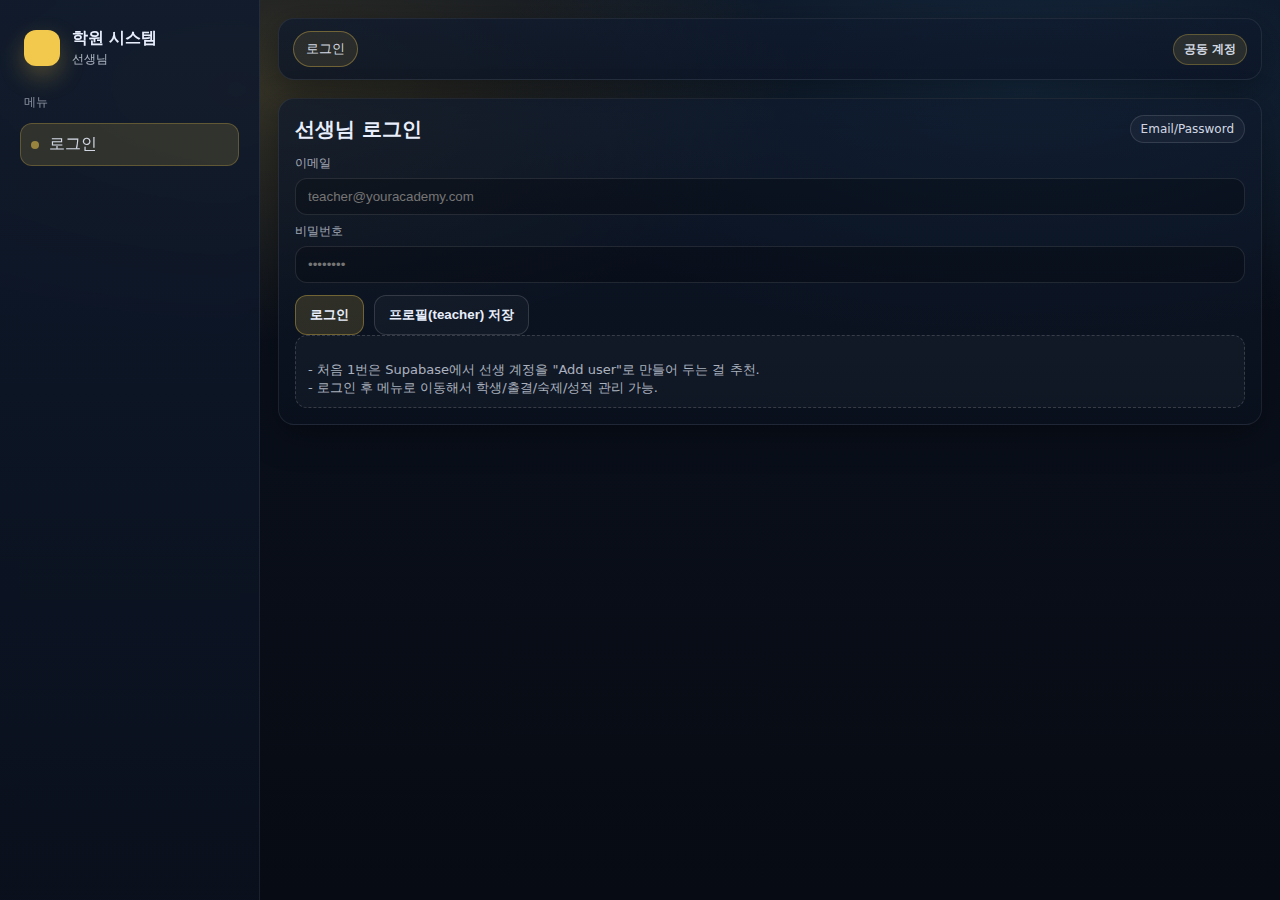
<file: index.html>
<!DOCTYPE html>
<html lang="ko">
<head>
  <meta charset="UTF-8" />
  <title>학원 시스템</title>
  <meta name="viewport" content="width=device-width, initial-scale=1.0" />
  <meta http-equiv="refresh" content="0; url=login.html" />
</head>
<body>
  <p>로그인 페이지로 이동 중입니다…</p>
</body>
</html>
</file>
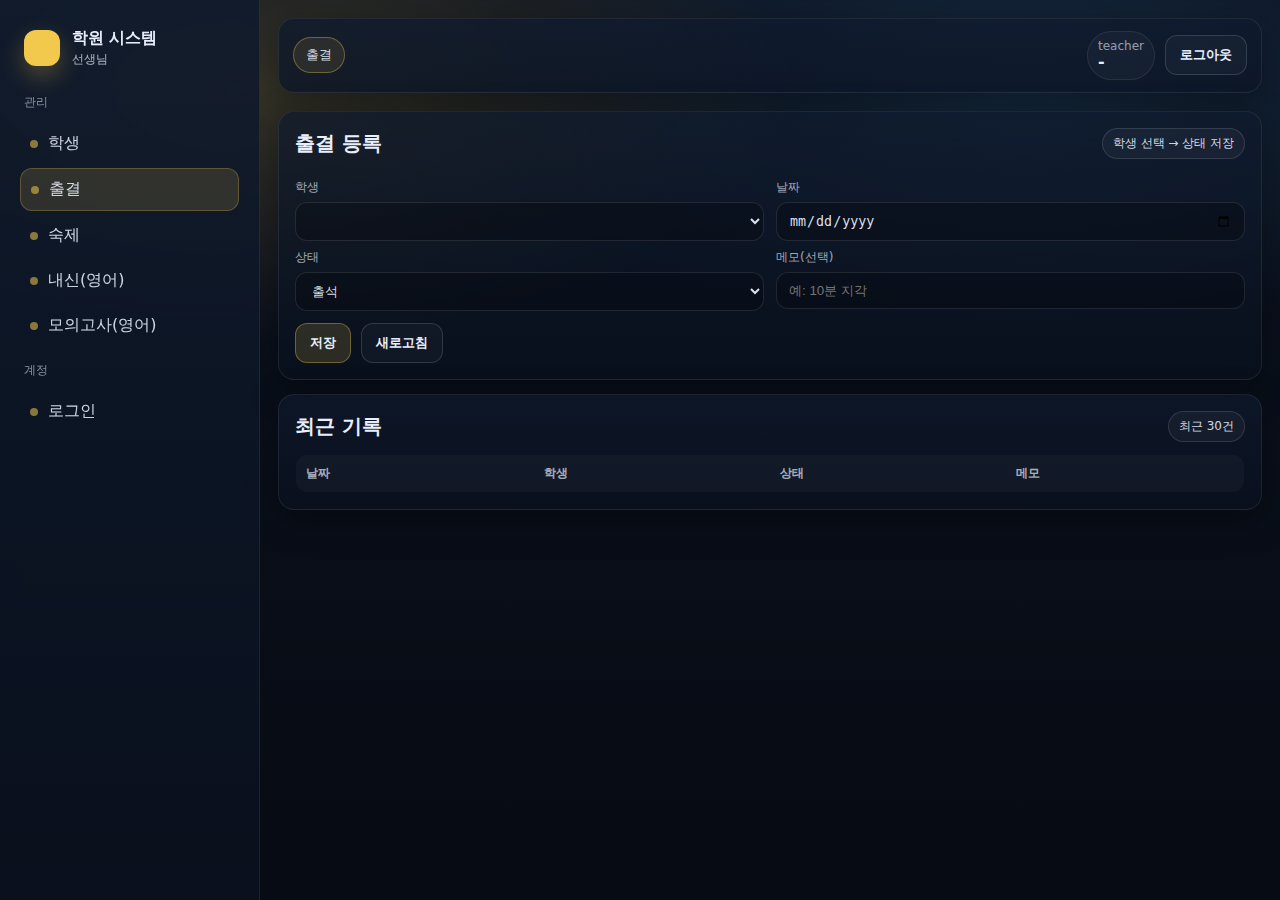
<file: attendance.html>
<!doctype html>
<html lang="ko">
<head><meta charset="utf-8"/><meta name="viewport" content="width=device-width, initial-scale=1"/>
<title>출결 | 선생님</title><link rel="stylesheet" href="style.css"/></head>
<body>
<div class="app">
<aside class="sidebar">
  <div class="brand">
    <div class="brandMark"></div>
    <div>
      <div class="brandTitle">학원 시스템</div>
      <div class="brandSub">선생님</div>
    </div>
  </div>
  <nav class="nav">
    <div class="navLabel">관리</div>
    <a class="" href="students.html"><span class="dot"></span>학생</a>
    <a class="active" href="attendance.html"><span class="dot"></span>출결</a>
    <a class="" href="homework.html"><span class="dot"></span>숙제</a>
    <a class="" href="grades_school.html"><span class="dot"></span>내신(영어)</a>
    <a class="" href="grades_mock.html"><span class="dot"></span>모의고사(영어)</a>
    <div class="navLabel">계정</div>
    <a href="login.html"><span class="dot"></span>로그인</a>
  </nav>
</aside>

<main class="main">
<header class="topbar">
  <div class="tabs"><button class="tab active">출결</button></div>
  <div class="topRight">
    <div class="pill">
      <div class="small">teacher</div>
      <div class="who" id="miniName">-</div>
    </div>
    <button class="btn ghost" id="logoutBtn">로그아웃</button>
  </div>
</header>

<section class="content">
  <div class="card">
    <div class="cardTitle">
      <h1>출결 등록</h1>
      <span class="badge">학생 선택 → 상태 저장</span>
    </div>

    <div class="grid2">
      <div>
        <label class="label">학생</label>
        <select id="studentSel" class="input"></select>
      </div>
      <div>
        <label class="label">날짜</label>
        <input id="date" class="input" type="date"/>
      </div>
    </div>

    <div class="grid2">
      <div>
        <label class="label">상태</label>
        <select id="status" class="input">
          <option>출석</option><option>지각</option><option>결석</option><option>조퇴</option>
        </select>
      </div>
      <div>
        <label class="label">메모(선택)</label>
        <input id="note" class="input" placeholder="예: 10분 지각"/>
      </div>
    </div>

    <div class="row">
      <button class="btn" id="saveBtn">저장</button>
      <button class="btn ghost" id="refreshBtn">새로고침</button>
    </div>
  </div>

  <div class="card">
    <div class="cardTitle"><h1>최근 기록</h1><span class="badge">최근 30건</span></div>
    <table class="table" id="tbl">
      <thead><tr><th>날짜</th><th>학생</th><th>상태</th><th>메모</th></tr></thead>
      <tbody></tbody>
    </table>
  </div>
</section>
</main>
</div>
<script type="module" src="attendance.js"></script>
</body></html>
</file>
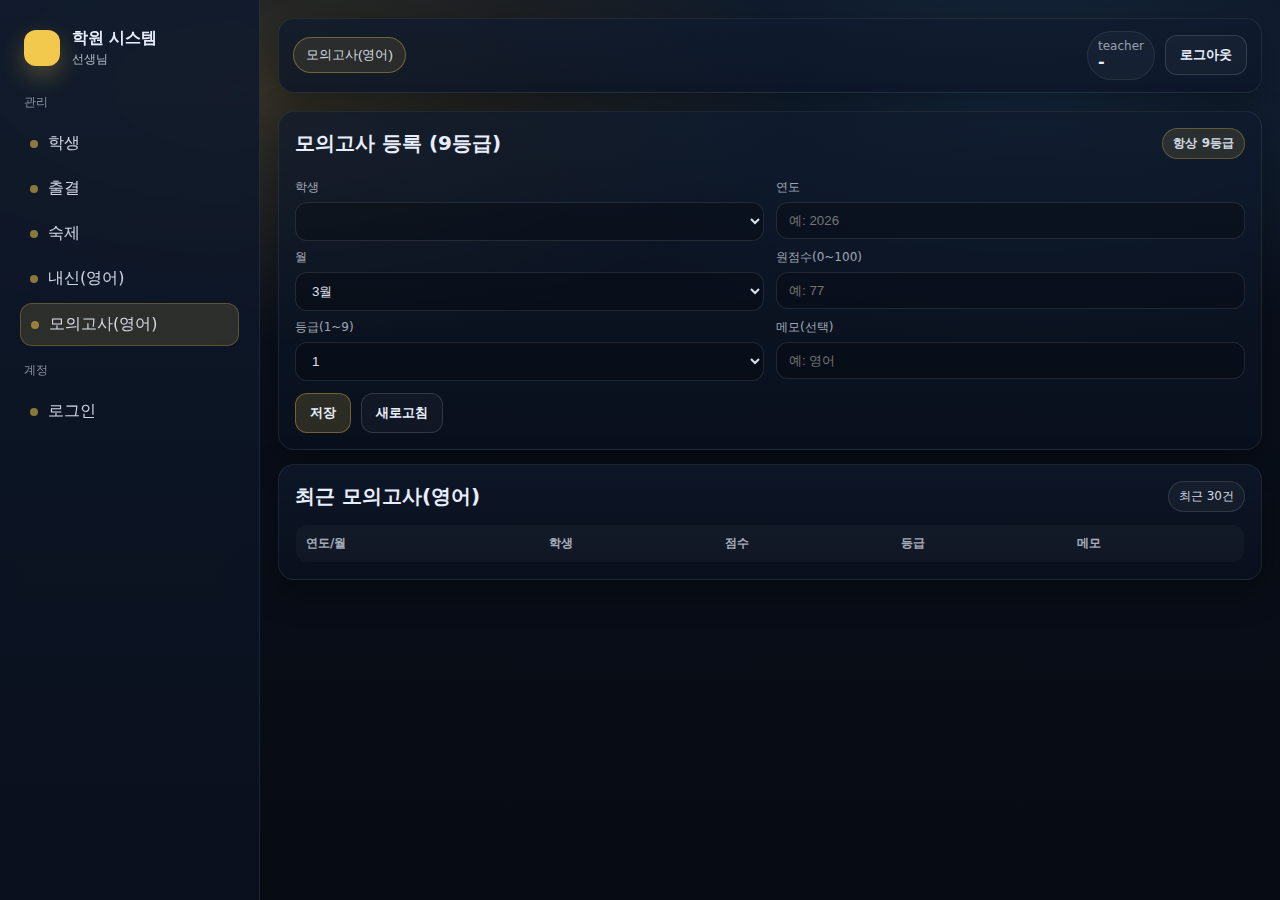
<file: grades_mock.html>
<!doctype html>
<html lang="ko">
<head><meta charset="utf-8"/><meta name="viewport" content="width=device-width, initial-scale=1"/>
<title>모의고사(영어) | 선생님</title><link rel="stylesheet" href="style.css"/></head>
<body>
<div class="app">
<aside class="sidebar">
  <div class="brand">
    <div class="brandMark"></div>
    <div>
      <div class="brandTitle">학원 시스템</div>
      <div class="brandSub">선생님</div>
    </div>
  </div>
  <nav class="nav">
    <div class="navLabel">관리</div>
    <a class="" href="students.html"><span class="dot"></span>학생</a>
    <a class="" href="attendance.html"><span class="dot"></span>출결</a>
    <a class="" href="homework.html"><span class="dot"></span>숙제</a>
    <a class="" href="grades_school.html"><span class="dot"></span>내신(영어)</a>
    <a class="active" href="grades_mock.html"><span class="dot"></span>모의고사(영어)</a>
    <div class="navLabel">계정</div>
    <a href="login.html"><span class="dot"></span>로그인</a>
  </nav>
</aside>

<main class="main">
<header class="topbar">
  <div class="tabs"><button class="tab active">모의고사(영어)</button></div>
  <div class="topRight">
    <div class="pill">
      <div class="small">teacher</div>
      <div class="who" id="miniName">-</div>
    </div>
    <button class="btn ghost" id="logoutBtn">로그아웃</button>
  </div>
</header>

<section class="content">
  <div class="card">
    <div class="cardTitle"><h1>모의고사 등록 (9등급)</h1><span class="badge yellow"><strong>항상 9등급</strong></span></div>

    <div class="grid2">
      <div>
        <label class="label">학생</label>
        <select id="studentSel" class="input"></select>
      </div>
      <div>
        <label class="label">연도</label>
        <input id="year" class="input" type="number" min="2000" max="2100" placeholder="예: 2026"/>
      </div>
    </div>

    <div class="grid2">
      <div>
        <label class="label">월</label>
        <select id="month" class="input">
          <option value="3">3월</option><option value="6">6월</option><option value="9">9월</option><option value="11">11월</option>
        </select>
      </div>
      <div>
        <label class="label">원점수(0~100)</label>
        <input id="score" class="input" type="number" min="0" max="100" placeholder="예: 77"/>
      </div>
    </div>

    <div class="grid2">
      <div>
        <label class="label">등급(1~9)</label>
        <select id="grade" class="input">
          <option>1</option><option>2</option><option>3</option><option>4</option><option>5</option><option>6</option><option>7</option><option>8</option><option>9</option>
        </select>
      </div>
      <div>
        <label class="label">메모(선택)</label>
        <input id="note" class="input" placeholder="예: 영어"/>
      </div>
    </div>

    <div class="row">
      <button class="btn" id="saveBtn">저장</button>
      <button class="btn ghost" id="refreshBtn">새로고침</button>
    </div>
  </div>

  <div class="card">
    <div class="cardTitle"><h1>최근 모의고사(영어)</h1><span class="badge">최근 30건</span></div>
    <table class="table" id="tbl">
      <thead><tr><th>연도/월</th><th>학생</th><th>점수</th><th>등급</th><th>메모</th></tr></thead>
      <tbody></tbody>
    </table>
  </div>
</section>
</main>
</div>
<script type="module" src="grades_mock.js"></script>
</body></html>
</file>
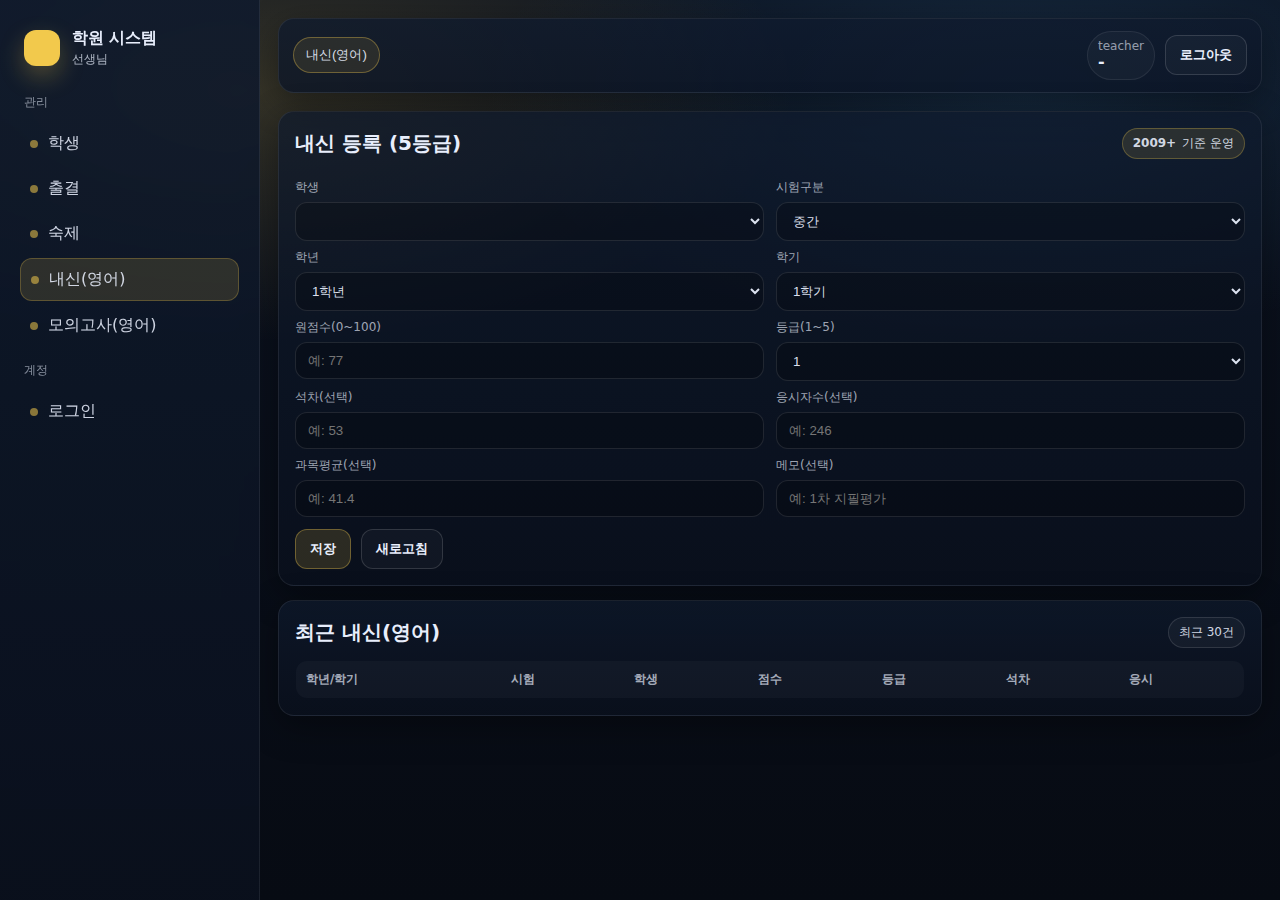
<file: grades_school.html>
<!doctype html>
<html lang="ko">
<head><meta charset="utf-8"/><meta name="viewport" content="width=device-width, initial-scale=1"/>
<title>내신(영어) | 선생님</title><link rel="stylesheet" href="style.css"/></head>
<body>
<div class="app">
<aside class="sidebar">
  <div class="brand">
    <div class="brandMark"></div>
    <div>
      <div class="brandTitle">학원 시스템</div>
      <div class="brandSub">선생님</div>
    </div>
  </div>
  <nav class="nav">
    <div class="navLabel">관리</div>
    <a class="" href="students.html"><span class="dot"></span>학생</a>
    <a class="" href="attendance.html"><span class="dot"></span>출결</a>
    <a class="" href="homework.html"><span class="dot"></span>숙제</a>
    <a class="active" href="grades_school.html"><span class="dot"></span>내신(영어)</a>
    <a class="" href="grades_mock.html"><span class="dot"></span>모의고사(영어)</a>
    <div class="navLabel">계정</div>
    <a href="login.html"><span class="dot"></span>로그인</a>
  </nav>
</aside>

<main class="main">
<header class="topbar">
  <div class="tabs"><button class="tab active">내신(영어)</button></div>
  <div class="topRight">
    <div class="pill">
      <div class="small">teacher</div>
      <div class="who" id="miniName">-</div>
    </div>
    <button class="btn ghost" id="logoutBtn">로그아웃</button>
  </div>
</header>

<section class="content">
  <div class="card">
    <div class="cardTitle"><h1>내신 등록 (5등급)</h1><span class="badge yellow"><strong>2009+</strong> 기준 운영</span></div>

    <div class="grid2">
      <div>
        <label class="label">학생</label>
        <select id="studentSel" class="input"></select>
      </div>
      <div>
        <label class="label">시험구분</label>
        <select id="examType" class="input">
          <option value="중간">중간</option>
          <option value="기말">기말</option>
          <option value="수행">수행</option>
        </select>
      </div>
    </div>

    <div class="grid2">
      <div>
        <label class="label">학년</label>
        <select id="schoolYear" class="input">
          <option value="1">1학년</option><option value="2">2학년</option><option value="3">3학년</option>
        </select>
      </div>
      <div>
        <label class="label">학기</label>
        <select id="semester" class="input"><option value="1">1학기</option><option value="2">2학기</option></select>
      </div>
    </div>

    <div class="grid2">
      <div>
        <label class="label">원점수(0~100)</label>
        <input id="score" class="input" type="number" min="0" max="100" placeholder="예: 77"/>
      </div>
      <div>
        <label class="label">등급(1~5)</label>
        <select id="grade" class="input">
          <option>1</option><option>2</option><option>3</option><option>4</option><option>5</option>
        </select>
      </div>
    </div>

    <div class="grid2">
      <div>
        <label class="label">석차(선택)</label>
        <input id="rank" class="input" type="number" min="1" placeholder="예: 53"/>
      </div>
      <div>
        <label class="label">응시자수(선택)</label>
        <input id="total" class="input" type="number" min="1" placeholder="예: 246"/>
      </div>
    </div>

    <div class="grid2">
      <div>
        <label class="label">과목평균(선택)</label>
        <input id="avg" class="input" type="number" step="0.1" min="0" max="100" placeholder="예: 41.4"/>
      </div>
      <div>
        <label class="label">메모(선택)</label>
        <input id="note" class="input" placeholder="예: 1차 지필평가"/>
      </div>
    </div>

    <div class="row">
      <button class="btn" id="saveBtn">저장</button>
      <button class="btn ghost" id="refreshBtn">새로고침</button>
    </div>
  </div>

  <div class="card">
    <div class="cardTitle"><h1>최근 내신(영어)</h1><span class="badge">최근 30건</span></div>
    <table class="table" id="tbl">
      <thead><tr>
        <th>학년/학기</th><th>시험</th><th>학생</th><th>점수</th><th>등급</th><th>석차</th><th>응시</th>
      </tr></thead>
      <tbody></tbody>
    </table>
  </div>
</section>
</main>
</div>
<script type="module" src="grades_school.js"></script>
</body></html>
</file>
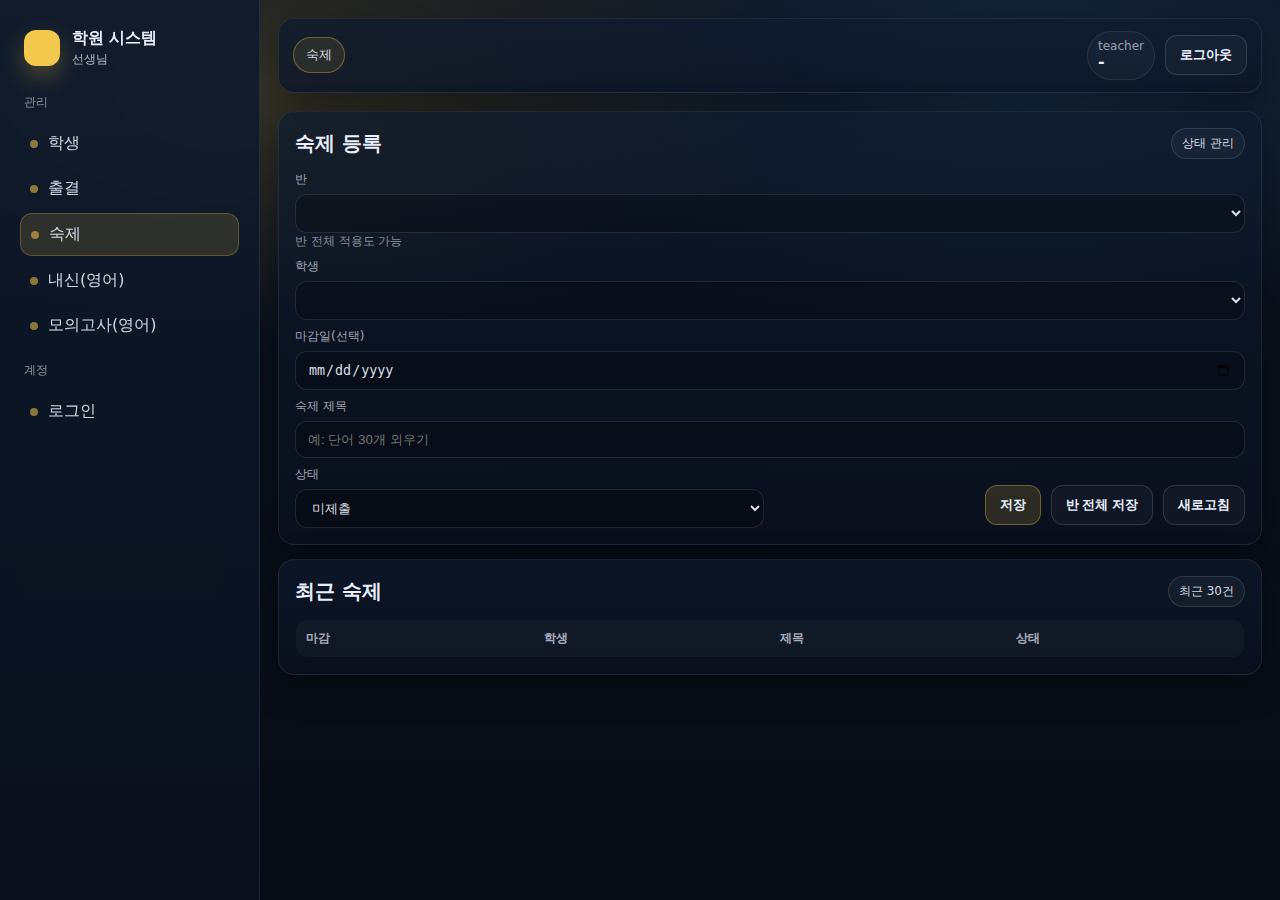
<file: homework.html>
<!doctype html>
<html lang="ko">
<head><meta charset="utf-8"/><meta name="viewport" content="width=device-width, initial-scale=1"/>
<title>숙제 | 선생님</title><link rel="stylesheet" href="style.css"/></head>
<body>
<div class="app">
<aside class="sidebar">
  <div class="brand">
    <div class="brandMark"></div>
    <div>
      <div class="brandTitle">학원 시스템</div>
      <div class="brandSub">선생님</div>
    </div>
  </div>
  <nav class="nav">
    <div class="navLabel">관리</div>
    <a class="" href="students.html"><span class="dot"></span>학생</a>
    <a class="" href="attendance.html"><span class="dot"></span>출결</a>
    <a class="active" href="homework.html"><span class="dot"></span>숙제</a>
    <a class="" href="grades_school.html"><span class="dot"></span>내신(영어)</a>
    <a class="" href="grades_mock.html"><span class="dot"></span>모의고사(영어)</a>
    <div class="navLabel">계정</div>
    <a href="login.html"><span class="dot"></span>로그인</a>
  </nav>
</aside>

<main class="main">
<header class="topbar">
  <div class="tabs"><button class="tab active">숙제</button></div>
  <div class="topRight">
    <div class="pill">
      <div class="small">teacher</div>
      <div class="who" id="miniName">-</div>
    </div>
    <button class="btn ghost" id="logoutBtn">로그아웃</button>
  </div>
</header>

<section class="content">
  <div class="card">
    <div class="cardTitle"><h1>숙제 등록</h1><span class="badge">상태 관리</span></div>

    <div class="grid3">
      <div>
        <label class="label">반</label>
        <select id="classSel" class="input"></select>
        <div class="smallmuted">반 전체 적용도 가능</div>
      </div>
      <div>
        <label class="label">학생</label>
        <select id="studentSel" class="input"></select>
      </div>
      <div>
        <label class="label">마감일(선택)</label>
        <input id="due" class="input" type="date"/>
      </div>
    </div>

    <label class="label">숙제 제목</label>
    <input id="title" class="input" placeholder="예: 단어 30개 외우기"/>

    <div class="grid2">
      <div>
        <label class="label">상태</label>
        <select id="status" class="input">
          <option>미제출</option><option>제출</option><option>검사중</option><option>완료</option>
        </select>
      </div>
      <div class="row" style="justify-content:flex-end; margin-top:24px">
        <button class="btn" id="saveBtn">저장</button>
      <button class="btn ghost" id="bulkSaveBtn">반 전체 저장</button>
        <button class="btn ghost" id="refreshBtn">새로고침</button>
      </div>
    </div>
  </div>

  <div class="card">
    <div class="cardTitle"><h1>최근 숙제</h1><span class="badge">최근 30건</span></div>
    <table class="table" id="tbl">
      <thead><tr><th>마감</th><th>학생</th><th>제목</th><th>상태</th></tr></thead>
      <tbody></tbody>
    </table>
  </div>
</section>
</main>
</div>
<script type="module" src="homework.js"></script>
</body></html>
</file>
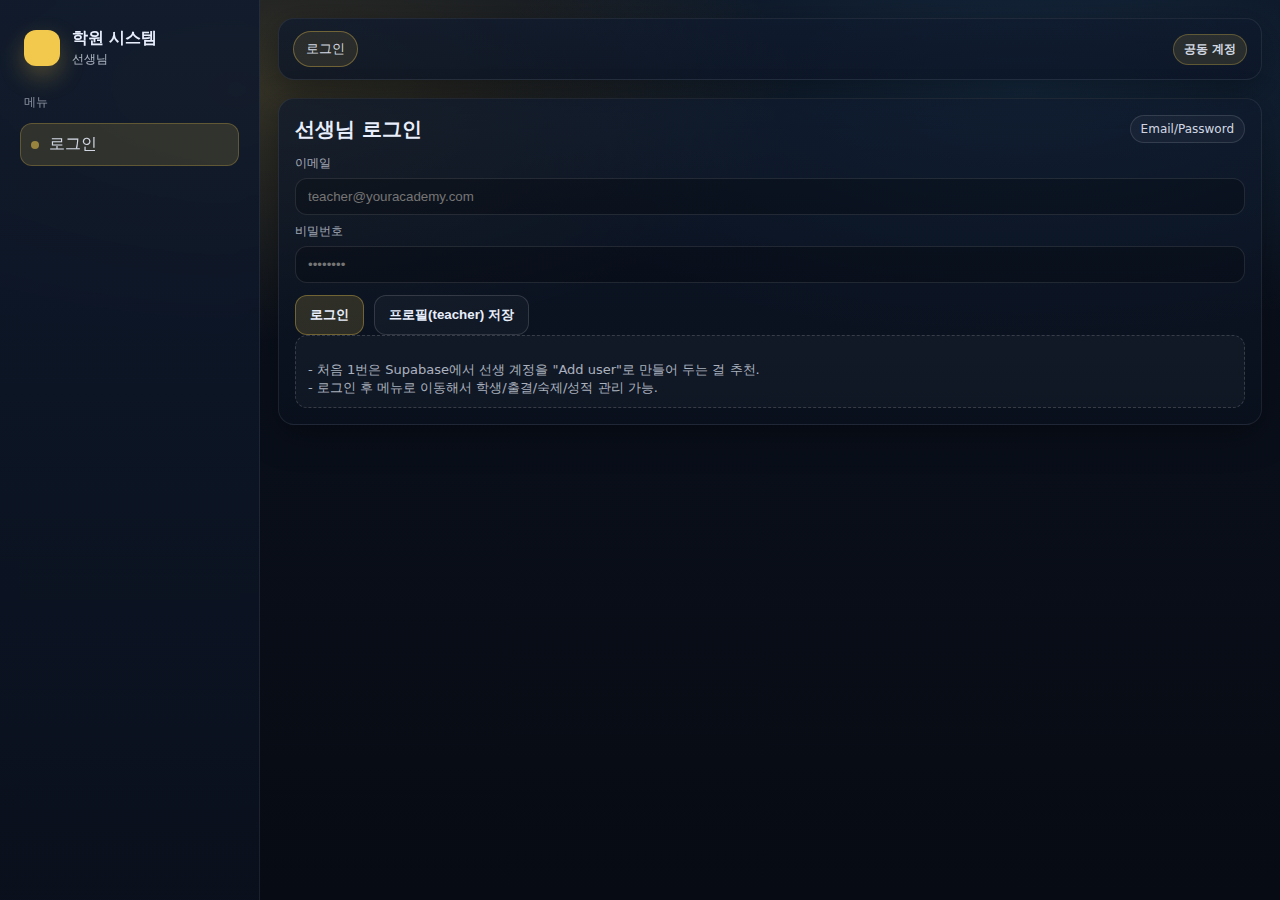
<file: login.html>
<!doctype html>
<html lang="ko">
<head>
  <meta charset="utf-8" />
  <meta name="viewport" content="width=device-width, initial-scale=1" />
  <title>선생님 로그인 | 학원</title>
  <link rel="stylesheet" href="style.css" />
</head>
<body>
<div class="app">
  <aside class="sidebar">
    <div class="brand">
      <div class="brandMark"></div>
      <div>
        <div class="brandTitle">학원 시스템</div>
        <div class="brandSub">선생님</div>
      </div>
    </div>
    <nav class="nav">
      <div class="navLabel">메뉴</div>
      <a class="active" href="login.html"><span class="dot"></span>로그인</a>
    </nav>
  </aside>

  <main class="main">
    <header class="topbar">
      <div class="tabs"><button class="tab active">로그인</button></div>
      <div class="topRight"><span class="badge yellow"><strong>공동 계정</strong></span></div>
    </header>

    <section class="content">
      <div class="card">
        <div class="cardTitle">
          <h1>선생님 로그인</h1>
          <span class="badge">Email/Password</span>
        </div>

        <label class="label">이메일</label>
        <input id="email" class="input" placeholder="teacher@youracademy.com" />

        <label class="label">비밀번호</label>
        <input id="password" class="input" type="password" placeholder="••••••••" />

        <div class="row">
          <button class="btn" id="loginBtn">로그인</button>
          <button class="btn ghost" id="createProfileBtn">프로필(teacher) 저장</button>
        </div>

        <div class="note">
- 처음 1번은 Supabase에서 선생 계정을 "Add user"로 만들어 두는 걸 추천.
- 로그인 후 메뉴로 이동해서 학생/출결/숙제/성적 관리 가능.
        </div>
      </div>
    </section>
  </main>
</div>

<script type="module" src="login.js"></script>
</body>
</html>
</file>
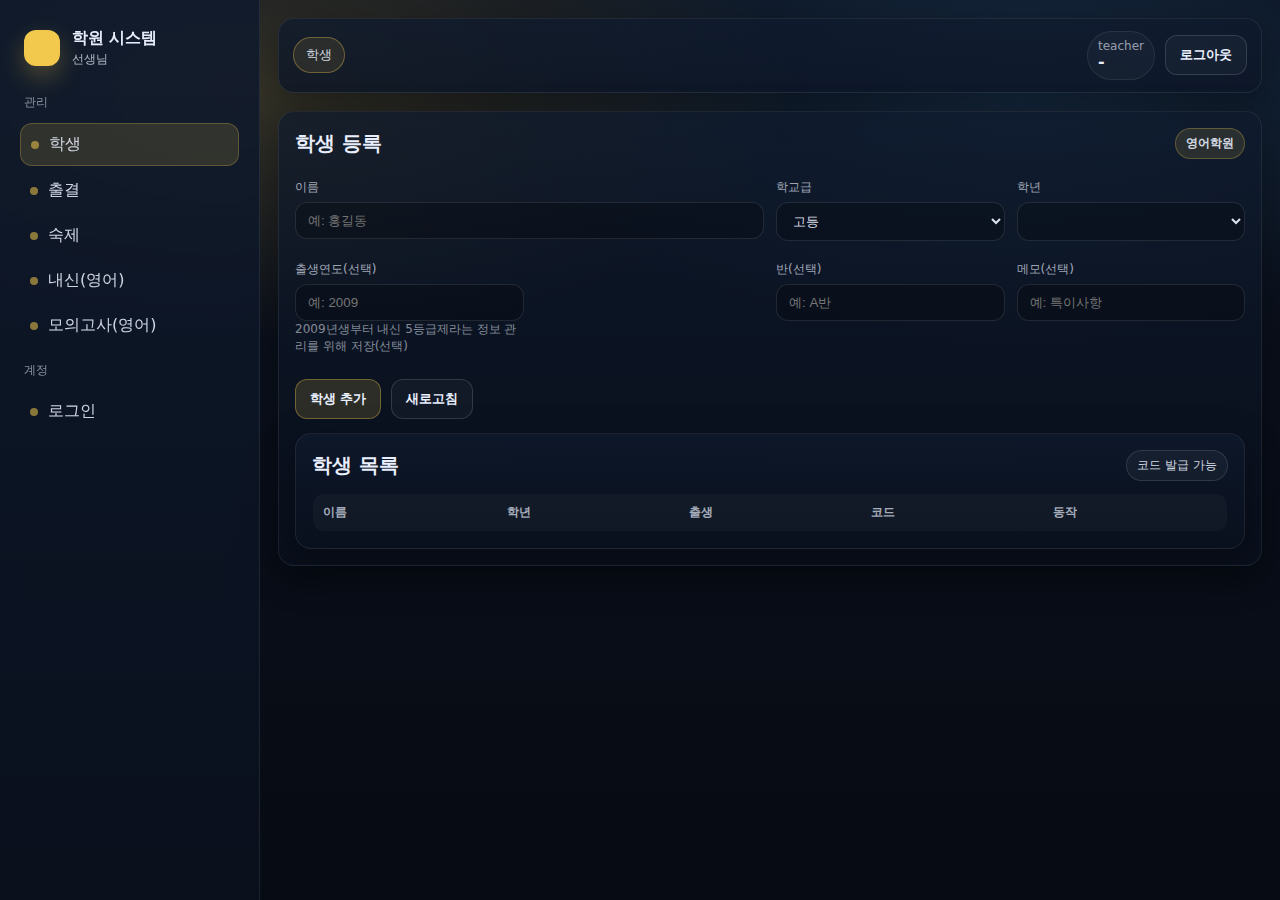
<file: students.html>
<!doctype html>
<html lang="ko">
<head><meta charset="utf-8"/><meta name="viewport" content="width=device-width, initial-scale=1"/>
<title>학생 | 선생님</title><link rel="stylesheet" href="style.css"/></head>
<body>
<div class="app">
<aside class="sidebar">
  <div class="brand">
    <div class="brandMark"></div>
    <div>
      <div class="brandTitle">학원 시스템</div>
      <div class="brandSub">선생님</div>
    </div>
  </div>
  <nav class="nav">
    <div class="navLabel">관리</div>
    <a class="active" href="students.html"><span class="dot"></span>학생</a>
    <a class="" href="attendance.html"><span class="dot"></span>출결</a>
    <a class="" href="homework.html"><span class="dot"></span>숙제</a>
    <a class="" href="grades_school.html"><span class="dot"></span>내신(영어)</a>
    <a class="" href="grades_mock.html"><span class="dot"></span>모의고사(영어)</a>
    <div class="navLabel">계정</div>
    <a href="login.html"><span class="dot"></span>로그인</a>
  </nav>
</aside>

<main class="main">
<header class="topbar">
  <div class="tabs"><button class="tab active">학생</button></div>
  <div class="topRight">
    <div class="pill">
      <div class="small">teacher</div>
      <div class="who" id="miniName">-</div>
    </div>
    <button class="btn ghost" id="logoutBtn">로그아웃</button>
  </div>
</header>

<section class="content">
  <div class="card">
    <div class="cardTitle">
      <h1>학생 등록</h1>
      <span class="badge yellow"><strong>영어학원</strong></span>
    </div>

    <div class="grid2">
      <div>
        <label class="label">이름</label>
        <input id="stName" class="input" placeholder="예: 홍길동"/>
      </div>
      <div>
        <div class="grid2" style="gap:12px;">
          <div>
            <label class="label">학교급</label>
            <select id="stSchool" class="input">
              <option value="초">초등</option>
              <option value="중">중등</option>
              <option value="고" selected>고등</option>
            </select>
          </div>
          <div>
            <label class="label">학년</label>
            <select id="stGrade" class="input"></select>
          </div>
        </div>
      </div>

    
    <div class="grid2">
      <div>
        <label class="label">출생연도(선택)</label>
        <input id="stBirth" class="input" placeholder="예: 2009" />
        <div class="smallmuted">2009년생부터 내신 5등급제라는 정보 관리를 위해 저장(선택)</div>
      </div>
      <div></div>
    </div>


    <div class="grid2">
      <div>
        <label class="label">반(선택)</label>
        <input id="stClass" class="input" placeholder="예: A반"/>
      </div>
      <div>
        <label class="label">메모(선택)</label>
        <input id="stNote" class="input" placeholder="예: 특이사항"/>
      </div>
    </div>


    <div class="row">
      <button class="btn" id="addStudentBtn">학생 추가</button>
      <button class="btn ghost" id="refreshBtn">새로고침</button>
    </div>
  </div>


  <div class="card" id="selectedActions" style="display:none;">
    <div class="cardTitle">
      <h1>선택된 학생</h1>
      <span class="badge" id="selStudentName">-</span>
    </div>
    <div class="row" style="flex-wrap:wrap;">
      <a class="btn ghost" href="attendance.html">출결 입력</a>
      <a class="btn ghost" href="homework.html">숙제 입력</a>
      <a class="btn ghost" href="grades_school.html">내신(영어)</a>
      <a class="btn ghost" href="grades_mock.html">모의고사(영어)</a>
      <button class="btn ghost" id="clearStudentBtn2">선택 해제</button>
    </div>
    <div class="smallmuted">※ 다른 화면으로 이동하면 해당 학생이 자동으로 고정돼. (학생 변경 버튼으로 해제 가능)</div>
  </div>

  <div class="card">
    <div class="cardTitle">
      <h1>학생 목록</h1>
      <span class="badge">코드 발급 가능</span>
    </div>

    <table class="table" id="stTable">
      <thead><tr>
        <th>이름</th><th>학년</th><th>출생</th><th>코드</th><th>동작</th>
      </tr></thead>
      <tbody></tbody>
    </table>
  </div>
</section>
</main>
</div>
<script type="module" src="students.js"></script>
</body></html>
</file>
<file: style.css>
/* AnotherClass-inspired dark UI (simple + clean) */
:root{
  --bg:#0b1220;
  --panel:#0f1a2d;
  --panel2:#0c1526;
  --line:rgba(255,255,255,.08);
  --text:#e8eefc;
  --muted:rgba(232,238,252,.72);
  --yellow:#f2c94c;
  --yellow2:#f7d97a;
  --shadow:0 10px 35px rgba(0,0,0,.35);
  --radius:16px;
}
*{box-sizing:border-box}
html,body{height:100%}
body{
  margin:0;
  font-family: ui-sans-serif, system-ui, -apple-system, Segoe UI, Roboto, "Noto Sans KR", Arial, "Apple SD Gothic Neo", sans-serif;
  background:
    radial-gradient(900px 420px at 20% 10%, rgba(242,201,76,.18), transparent 60%),
    radial-gradient(900px 420px at 80% 10%, rgba(87,186,255,.14), transparent 60%),
    linear-gradient(180deg, var(--bg), #070b13);
  color:var(--text);
}
a{color:inherit; text-decoration:none}
.app{display:flex; min-height:100vh}
.sidebar{
  width:260px; padding:18px 14px; border-right:1px solid var(--line);
  background:linear-gradient(180deg, rgba(15,26,45,.86), rgba(10,17,30,.86));
  backdrop-filter: blur(8px);
}
.brand{display:flex; gap:12px; align-items:center; padding:10px 10px 14px 10px}
.brandMark{width:36px; height:36px; border-radius:12px; background:var(--yellow); box-shadow:0 10px 25px rgba(242,201,76,.28)}
.brandTitle{font-weight:800; letter-spacing:-.2px}
.brandSub{font-size:12px; color:var(--muted); margin-top:2px}

.navLabel{font-size:12px; color:rgba(232,238,252,.55); padding:12px 10px 8px}
.nav a{
  display:flex; align-items:center; gap:10px;
  padding:10px 10px; border-radius:12px; color:rgba(232,238,252,.88);
  margin:4px 6px;
}
.nav a:hover{background:rgba(255,255,255,.05)}
.nav a.active{background:rgba(242,201,76,.14); border:1px solid rgba(242,201,76,.25)}
.dot{width:8px; height:8px; border-radius:999px; background:rgba(242,201,76,.55)}

.main{flex:1; padding:18px 18px 28px}
.topbar{
  display:flex; justify-content:space-between; align-items:center; gap:12px;
  padding:12px 14px; border:1px solid var(--line); border-radius:var(--radius);
  background:linear-gradient(180deg, rgba(15,26,45,.78), rgba(12,21,38,.78));
  box-shadow: var(--shadow);
}
.tabs{display:flex; gap:10px; align-items:center}
.tab{
  border:1px solid var(--line);
  background:transparent;
  color:rgba(232,238,252,.9);
  padding:8px 12px; border-radius:999px;
}
.tab.active{border-color:rgba(242,201,76,.35); background:rgba(242,201,76,.10)}
.topRight{display:flex; gap:10px; align-items:center}
.pill{
  border:1px solid var(--line);
  background:rgba(255,255,255,.03);
  padding:8px 10px; border-radius:999px;
  display:flex; flex-direction:column; line-height:1.1;
}
.pill .small{font-size:12px; color:rgba(232,238,252,.62)}
.pill .who{font-weight:700}

.content{padding:18px 0}
.card{
  border:1px solid var(--line);
  background:linear-gradient(180deg, rgba(15,26,45,.72), rgba(10,17,30,.72));
  border-radius:var(--radius);
  box-shadow: var(--shadow);
  padding:16px;
}
.card + .card{margin-top:14px}
.cardTitle{display:flex; align-items:center; justify-content:space-between; gap:10px; margin-bottom:12px}
.cardTitle h1{font-size:20px; margin:0}
.meta{font-size:12px; color:rgba(232,238,252,.60); margin-bottom:6px}
.kv{font-size:14px; color:rgba(232,238,252,.92)}
.sep{border:0; height:1px; background:var(--line); margin:14px 0}

.grid2{display:grid; grid-template-columns: 1fr 1fr; gap:12px}
@media (max-width: 900px){
  .sidebar{display:none}
  .grid2{grid-template-columns: 1fr}
  .main{padding:14px}
}

.label{display:block; font-size:12px; color:rgba(232,238,252,.68); margin:8px 0 6px}
.input{
  width:100%; padding:10px 12px; border-radius:12px;
  border:1px solid rgba(255,255,255,.10);
  background:rgba(0,0,0,.22);
  color:rgba(232,238,252,.95);
  outline:none;
}
.input:focus{border-color:rgba(242,201,76,.45); box-shadow:0 0 0 3px rgba(242,201,76,.12)}
.row{display:flex; gap:10px; align-items:center; margin-top:12px}
.btn{
  padding:10px 14px; border-radius:12px;
  border:1px solid rgba(242,201,76,.35);
  background:rgba(242,201,76,.15);
  color:var(--text); font-weight:800;
  cursor:pointer;
}
.btn:disabled{opacity:.45; cursor:not-allowed}
.btn.ghost{
  border-color:rgba(255,255,255,.14);
  background:rgba(255,255,255,.03);
  font-weight:700;
}
.badge{
  display:inline-flex; align-items:center; gap:6px;
  padding:6px 10px; border-radius:999px;
  border:1px solid rgba(255,255,255,.12);
  background:rgba(255,255,255,.04);
  color:rgba(232,238,252,.9);
  font-size:12px;
}
.badge.yellow{
  border-color:rgba(242,201,76,.28);
  background:rgba(242,201,76,.12);
}
.note{
  white-space:pre-line;
  border:1px dashed rgba(255,255,255,.16);
  background:rgba(255,255,255,.03);
  padding:10px 12px; border-radius:12px;
  color:rgba(232,238,252,.72);
  font-size:13px;
}

.table{
  width:100%; border-collapse:collapse; overflow:hidden;
  border:1px solid rgba(255,255,255,.10);
  border-radius:12px;
}
.table th,.table td{
  padding:10px 10px; border-bottom:1px solid rgba(255,255,255,.08);
  font-size:13px;
}
.table th{font-size:12px; color:rgba(232,238,252,.70); text-align:left; background:rgba(255,255,255,.03)}
.table tr:hover td{background:rgba(255,255,255,.03)}
.smallmuted{font-size:12px; color:rgba(232,238,252,.55)}

/* Simple chart */
.chartWrap{
  border:1px solid rgba(255,255,255,.10);
  border-radius:14px;
  background:rgba(0,0,0,.18);
  padding:10px;
}


/* selected student row */
.selected-row{ outline:2px solid rgba(255,215,0,.35); border-radius:12px; }
</file>
